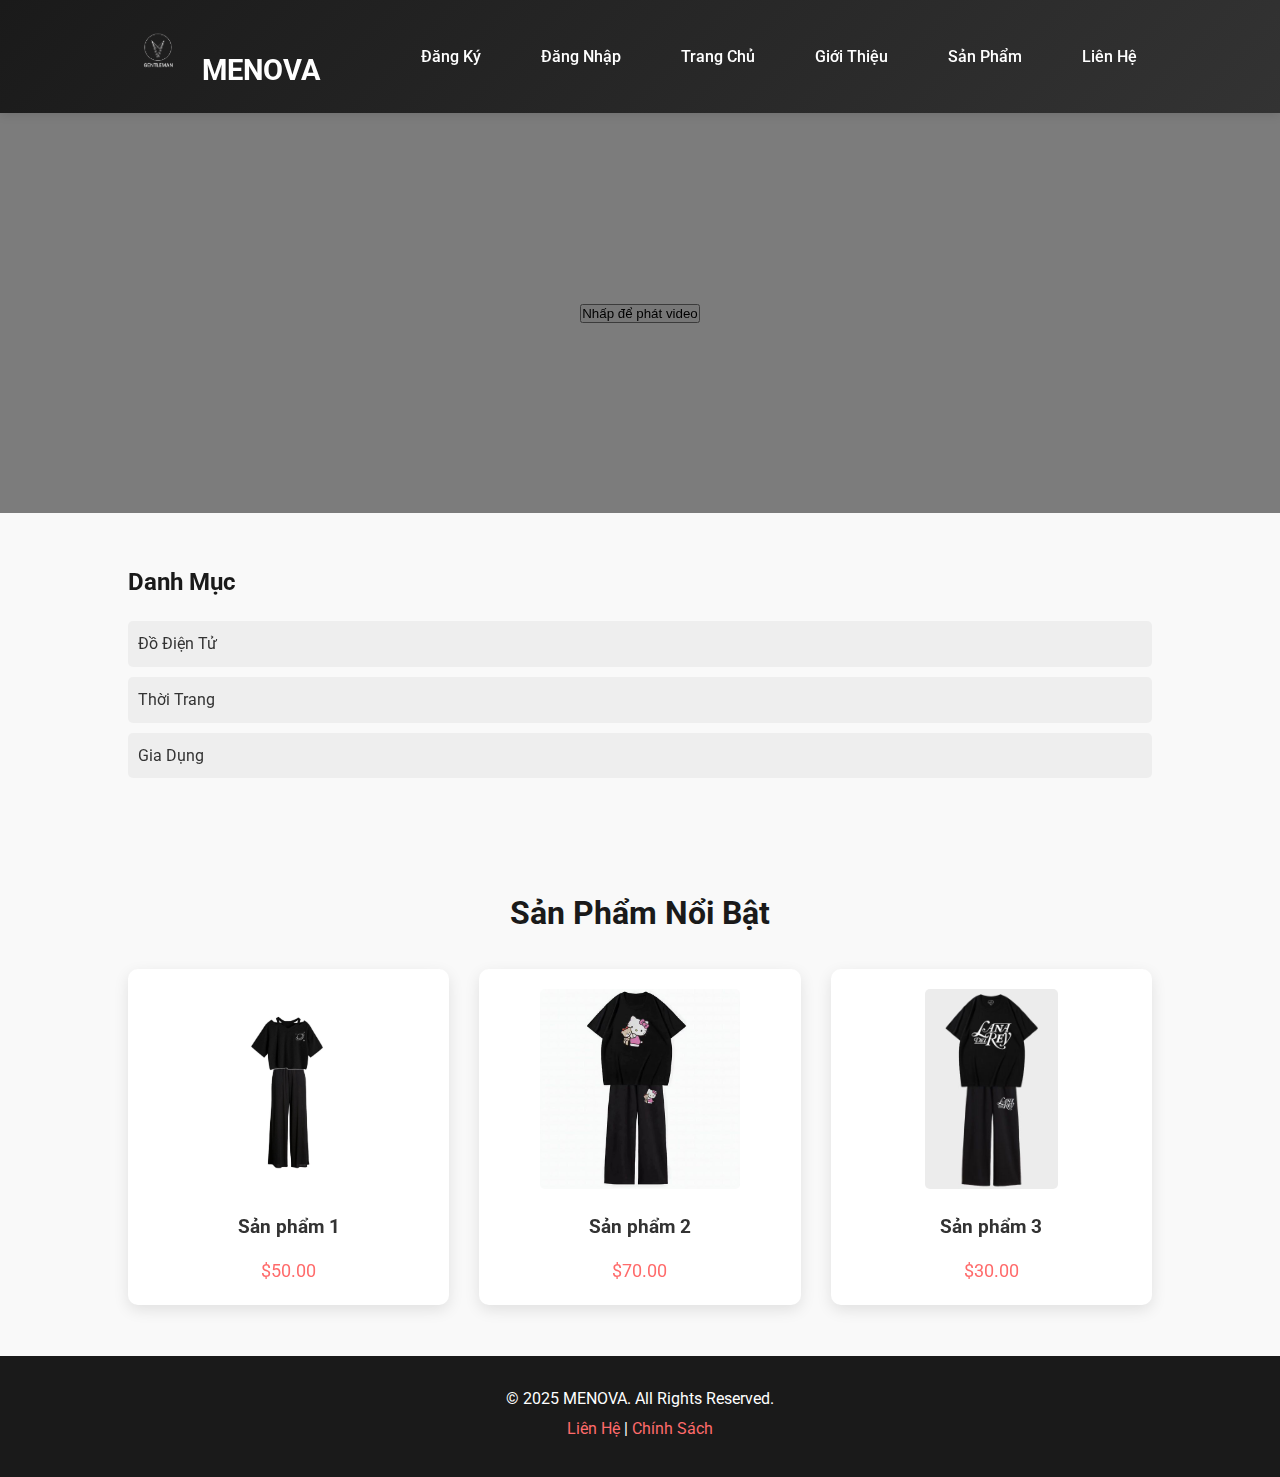
<file: web/index.html>
<!DOCTYPE html>
<html lang="vi">
<head>
    <meta charset="UTF-8">
    <meta name="viewport" content="width=device-width, initial-scale=1.0">
    <title>Trang Chủ - Luxury Shop</title>
    <link rel="stylesheet" href="css/desktop.css" media="screen and (min-width: 769px)">
    <link rel="stylesheet" href="css/mobile.css" media="screen and (max-width: 768px)">
    <link href="https://fonts.googleapis.com/css2?family=Roboto:wght@400;500;700&display=swap" rel="stylesheet">
</head>
<body>
    <header>
        <div class="container">
            <div class="logo">
                <img src="images/logo.png" alt="MENOVA Logo">
                <h1>MENOVA</h1>
            </div>
            <button class="menu-toggle">☰</button>
            <nav>
                <ul>
                    <li><a href="register.html">Đăng Ký</a></li>
                    <li><a href="login.html">Đăng Nhập</a></li>
                    <li><a href="index.html">Trang Chủ</a></li>
                    <li><a href="about.html">Giới Thiệu</a></li>
                    <li><a href="products.html">Sản Phẩm</a></li>
                    <li><a href="contact.html">Liên Hệ</a></li>
                </ul>
            </nav>
        </div>
    </header>

    <section class="hero hidden" data-section="hero">
        <div class="video-wrapper">
            <iframe 
                src="https://www.youtube.com/embed/sPi0UbYtv9Y?autoplay=1&loop=1&playlist=sPi0UbYtv9Y&controls=0" 
                frameborder="0" 
                allowfullscreen
                title="MENOVA">
            </iframe>
        </div>
        <div class="hero-overlay" id="videoOverlay">
            <button class="play-btn" onclick="playVideo()">Nhấp để phát video</button>
        </div>
    </section>

    <aside class="sidebar container hidden" data-section="sidebar">
        <h3>Danh Mục</h3>
        <ul>
            <li>Đồ Điện Tử</li>
            <li>Thời Trang</li>
            <li>Gia Dụng</li>
        </ul>
    </aside>

    <section class="main-content container">
        <h3>Sản Phẩm Nổi Bật</h3>
        <div class="product-list hidden" data-section="products">
            <div class="product-item">
                <img src="images/product1.jpg" alt="Sản phẩm 1">
                <h4>Sản phẩm 1</h4>
                <p>$50.00</p>
            </div>
            <div class="product-item">
                <img src="images/product2.jpg" alt="Sản phẩm 2">
                <h4>Sản phẩm 2</h4>
                <p>$70.00</p>
            </div>
            <div class="product-item">
                <img src="images/product3.jpg" alt="Sản phẩm 3">
                <h4>Sản phẩm 3</h4>
                <p>$30.00</p>
            </div>
        </div>
    </section>

    <footer>
        <div class="container">
            <p1>© 2025 MENOVA. All Rights Reserved.</p1>
            <p><a href="contact.html">Liên Hệ</a> | <a href="#">Chính Sách</a></p>
        </div>
    </footer>

    <script>
        window.addEventListener('load', function() {
            document.body.classList.add('loaded');
            const sections = document.querySelectorAll('.hidden');
            sections.forEach(section => {
                section.classList.add('visible');
                section.classList.remove('hidden');
            });
        });

        window.addEventListener('scroll', function() {
            const sections = document.querySelectorAll('[data-section]');
            sections.forEach(section => {
                const sectionTop = section.getBoundingClientRect().top;
                const sectionBottom = section.getBoundingClientRect().bottom;
                const windowHeight = window.innerHeight;

                if (sectionTop < windowHeight * 0.75 && sectionBottom > 0) {
                    section.classList.add('visible');
                    section.classList.remove('hidden');
                } else {
                    section.classList.remove('visible');
                    section.classList.add('hidden');
                }
            });
        });

        document.querySelector('.menu-toggle').addEventListener('click', function() {
            document.querySelector('nav ul').classList.toggle('active');
        });

        function playVideo() {
            const iframe = document.querySelector('.video-wrapper iframe');
            iframe.src = iframe.src; 
            document.getElementById('videoOverlay').style.display = 'none'; 
        }
    </script>
</body>
</html>
</file>
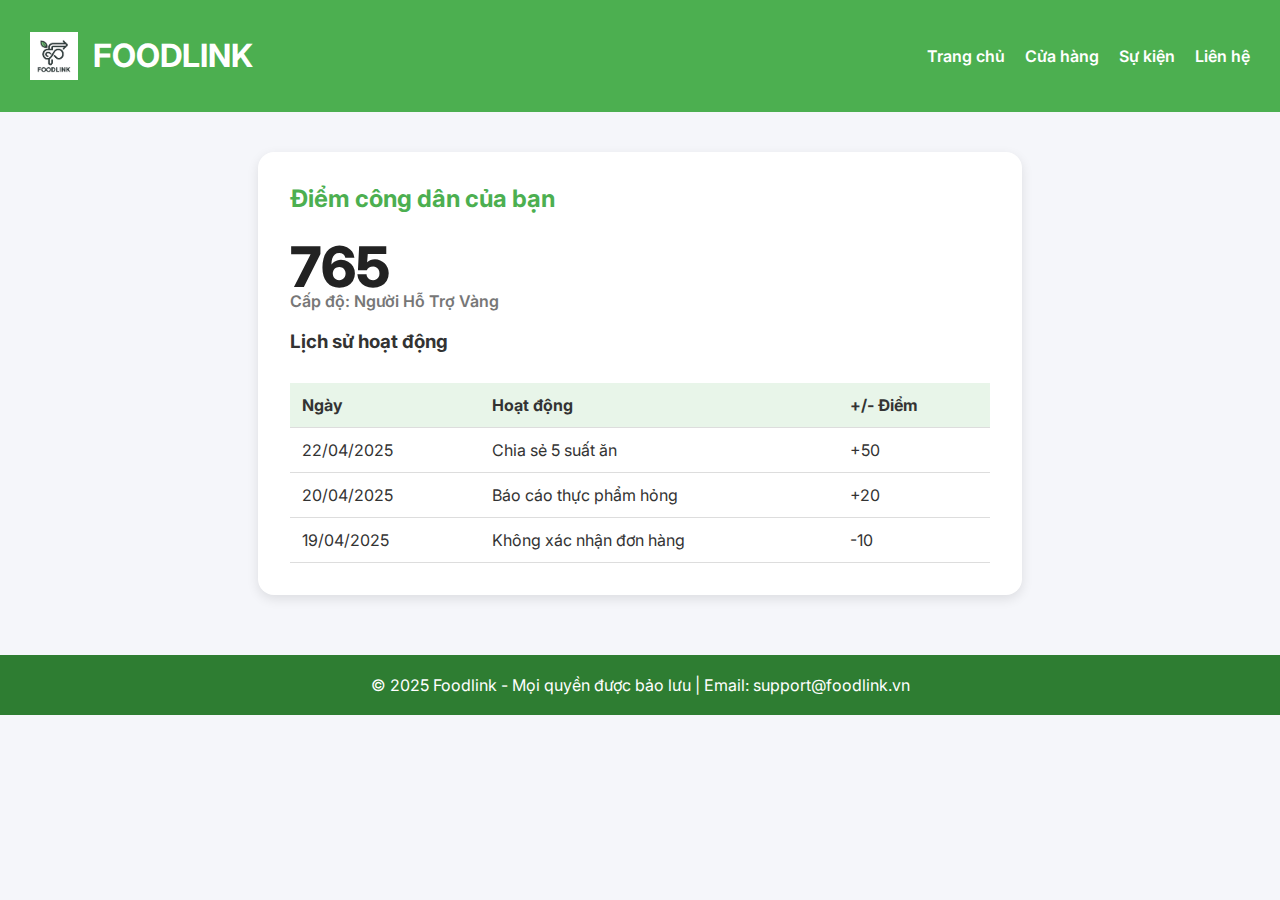
<file: Foodlink_web/CS1.html>
<!DOCTYPE html>
<html lang="vi">
<head>
    <meta charset="UTF-8">
    <meta name="viewport" content="width=device-width, initial-scale=1.0">
    <title>Citizen Score - Foodlink</title>
    <link href="https://fonts.googleapis.com/css2?family=Inter:wght@400;600;800&display=swap" rel="stylesheet">
    <style>
        body {
            font-family: 'Inter', sans-serif;
            margin: 0;
            padding: 0;
            background-color: #f5f6fa;
            color: #333;
        }

        /* Header */
        header {
            background-color: #4caf50;
            color: white;
            padding: 15px 30px;
            display: flex;
            align-items: center;
            justify-content: space-between;
            flex-wrap: wrap;
        }
        .logo {
            display: flex;
            align-items: center;
        }
        .logo img {
            height: 48px;
            margin-right: 15px;
        }
        .nav {
            display: flex;
            gap: 20px;
        }
        .nav a {
            color: white;
            text-decoration: none;
            font-weight: 600;
        }

        /* Score Card */
        .score-card {
            max-width: 700px;
            background: white;
            margin: 40px auto;
            border-radius: 16px;
            box-shadow: 0 4px 12px rgba(0,0,0,0.1);
            padding: 32px;
        }
        .score-card h2 {
            margin-top: 0;
            color: #4caf50;
        }
        .score-value {
            font-size: 56px;
            font-weight: 800;
            color: #222;
        }
        .level {
            margin-top: -10px;
            color: #777;
            font-weight: 600;
        }

        /* Table */
        table {
            width: 100%;
            border-collapse: collapse;
            margin-top: 30px;
        }
        th, td {
            padding: 12px;
            text-align: left;
            border-bottom: 1px solid #ddd;
        }
        th {
            background-color: #e8f5e9;
        }

        /* Footer */
        footer {
            background-color: #2e7d32;
            color: white;
            text-align: center;
            padding: 20px 10px;
            margin-top: 60px;
        }
    </style>
</head>
<body>
    <header>
        <div class="logo">
            <img src="logo2.jpg" alt="Foodlink Logo">
            <h1>FOODLINK</h1>
        </div>
        <nav class="nav">
            <a href="#">Trang chủ</a>
            <a href="#">Cửa hàng</a>
            <a href="#">Sự kiện</a>
            <a href="#">Liên hệ</a>
        </nav>
    </header>

    <section class="score-card">
        <h2>Điểm công dân của bạn</h2>
        <div class="score-value">765</div>
        <div class="level">Cấp độ: Người Hỗ Trợ Vàng</div>

        <h3>Lịch sử hoạt động</h3>
        <table>
            <tr>
                <th>Ngày</th>
                <th>Hoạt động</th>
                <th>+/- Điểm</th>
            </tr>
            <tr>
                <td>22/04/2025</td>
                <td>Chia sẻ 5 suất ăn</td>
                <td>+50</td>
            </tr>
            <tr>
                <td>20/04/2025</td>
                <td>Báo cáo thực phẩm hỏng</td>
                <td>+20</td>
            </tr>
            <tr>
                <td>19/04/2025</td>
                <td>Không xác nhận đơn hàng</td>
                <td>-10</td>
            </tr>
        </table>
    </section>

    <footer>
        © 2025 Foodlink - Mọi quyền được bảo lưu | Email: support@foodlink.vn
    </footer>
</body>
</html>
</file>
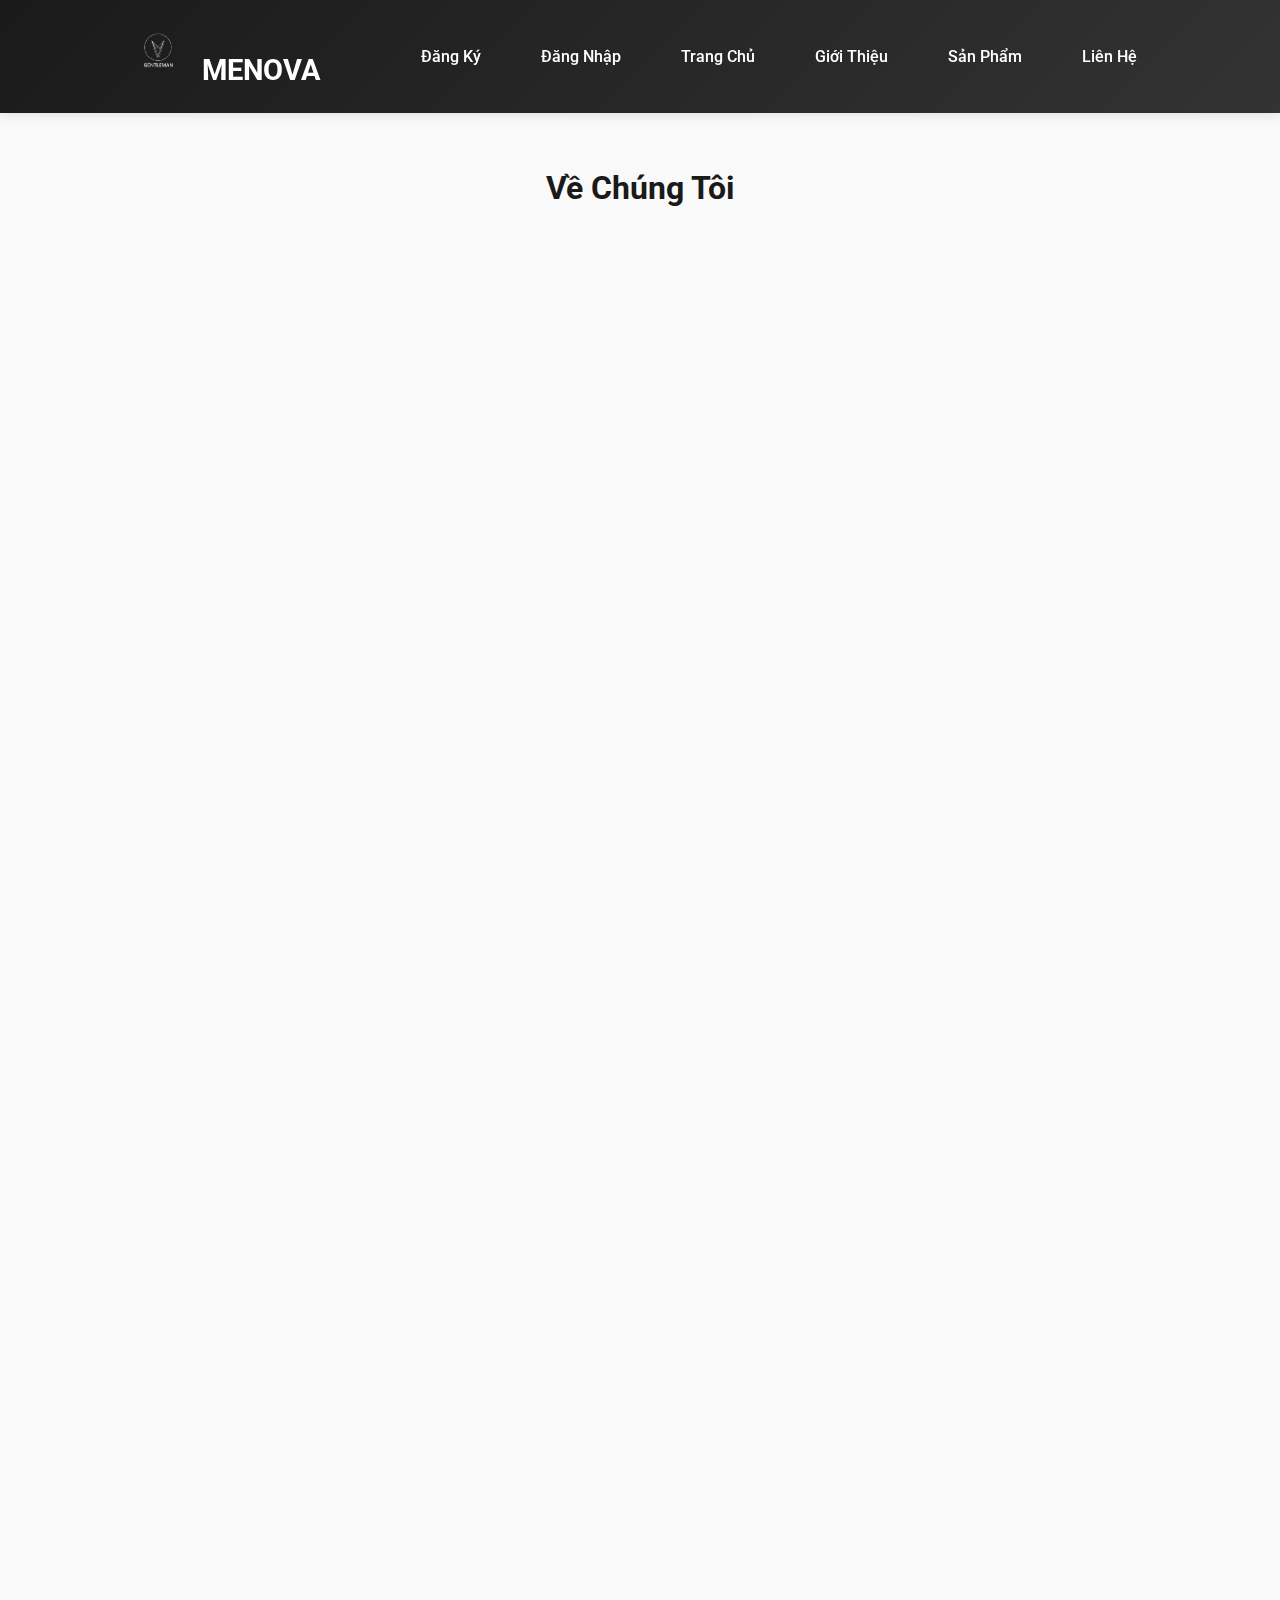
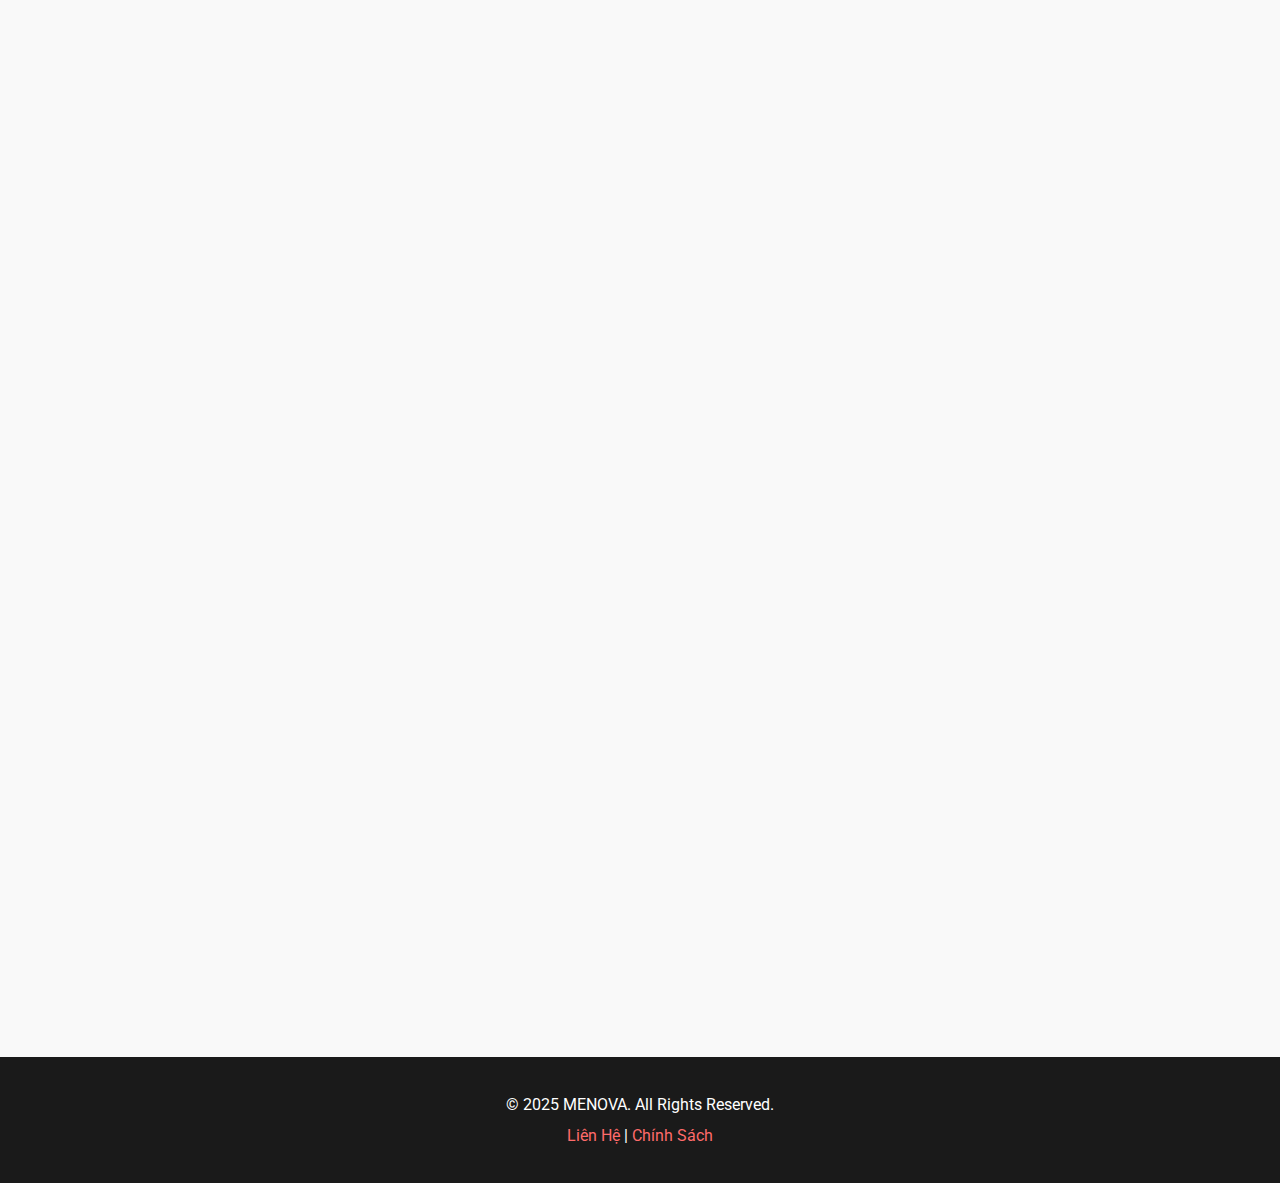
<file: web/about.html>
<!DOCTYPE html>
<html lang="vi">
<head>
    <meta charset="UTF-8">
    <meta name="viewport" content="width=device-width, initial-scale=1.0">
    <title>Giới Thiệu - MENOVA</title>
    <link rel="stylesheet" href="css/desktop.css" media="screen and (min-width: 769px)">
    <link rel="stylesheet" href="css/mobile.css" media="screen and (max-width: 768px)">
    <link href="https://fonts.googleapis.com/css2?family=Roboto:wght@400;500;700&display=swap" rel="stylesheet">
</head>
<body>
    <header>
        <div class="container">
            <div class="logo">
                <img src="images/logo.png" alt="MENOVA Logo">
                <h1>MENOVA</h1>
            </div>
            <button class="menu-toggle">☰</button>
            <nav>
                <ul>
                    <li><a href="register.html">Đăng Ký</a></li>
                    <li><a href="login.html">Đăng Nhập</a></li>
                    <li><a href="index.html">Trang Chủ</a></li>
                    <li><a href="about.html">Giới Thiệu</a></li>
                    <li><a href="products.html">Sản Phẩm</a></li>
                    <li><a href="contact.html">Liên Hệ</a></li>
                </ul>
            </nav>
        </div>
    </header>


    <section class="main-content container">
        <h3>Về Chúng Tôi</h3>
        <div class="about-section hidden" data-section="1">
            <p>Chào mừng bạn đến với MENOVA – nơi mang đến những sản phẩm đẳng cấp</p>
            <img src="images/about1.jpg" alt="MENOVA Team" class="about-img">
        </div>

        <div class="about-section hidden" data-section="2">
            <p>Mission của MENOVA là mang đến trải nghiệm mua sắm tuyệt vời</p>
            <img src="images/about2.jpg" alt="MENOVA Mission" class="about-img">
        </div>

        <div class="about-section hidden" data-section="3">
            <p>Chúng tôi luôn đặt giá trị cốt lõi là: Chất lượng, Sự sáng tạo</p>
            <img src="images/about3.jpg" alt="MENOVA Values" class="about-img">
        </div>

        <div class="about-section hidden" data-section="4">
            <p>Đội ngũ MENOVA gồm các chuyên gia giàu kinh nghiệm, luôn sẵn sàng hỗ trợ </p>
            <img src="images/about4.jpg" alt="MENOVA Team" class="about-img">
        </div>
    </section>

    <footer>
        <div class="container">
            <p>© 2025 MENOVA. All Rights Reserved.</p>
            <p><a href="contact.html">Liên Hệ</a> | <a href="#">Chính Sách</a></p>
        </div>
    </footer>

    <script>
        window.addEventListener('load', function() {
            document.body.classList.add('loaded');
        });
        window.addEventListener('scroll', function() {
            const sections = document.querySelectorAll('.about-section');
            sections.forEach(section => {
                const sectionTop = section.getBoundingClientRect().top;
                const sectionBottom = section.getBoundingClientRect().bottom;
                const windowHeight = window.innerHeight;

                if (sectionTop < windowHeight * 0.75 && sectionBottom > 0) {
                    section.classList.add('visible');
                    section.classList.remove('hidden');
                } else {
                    section.classList.remove('visible');
                    section.classList.add('hidden');
                }
            });
        });
        document.querySelector('.menu-toggle').addEventListener('click', function() {
            document.querySelector('nav ul').classList.toggle('active');
        });
    </script>
</body>
</html>
</file>
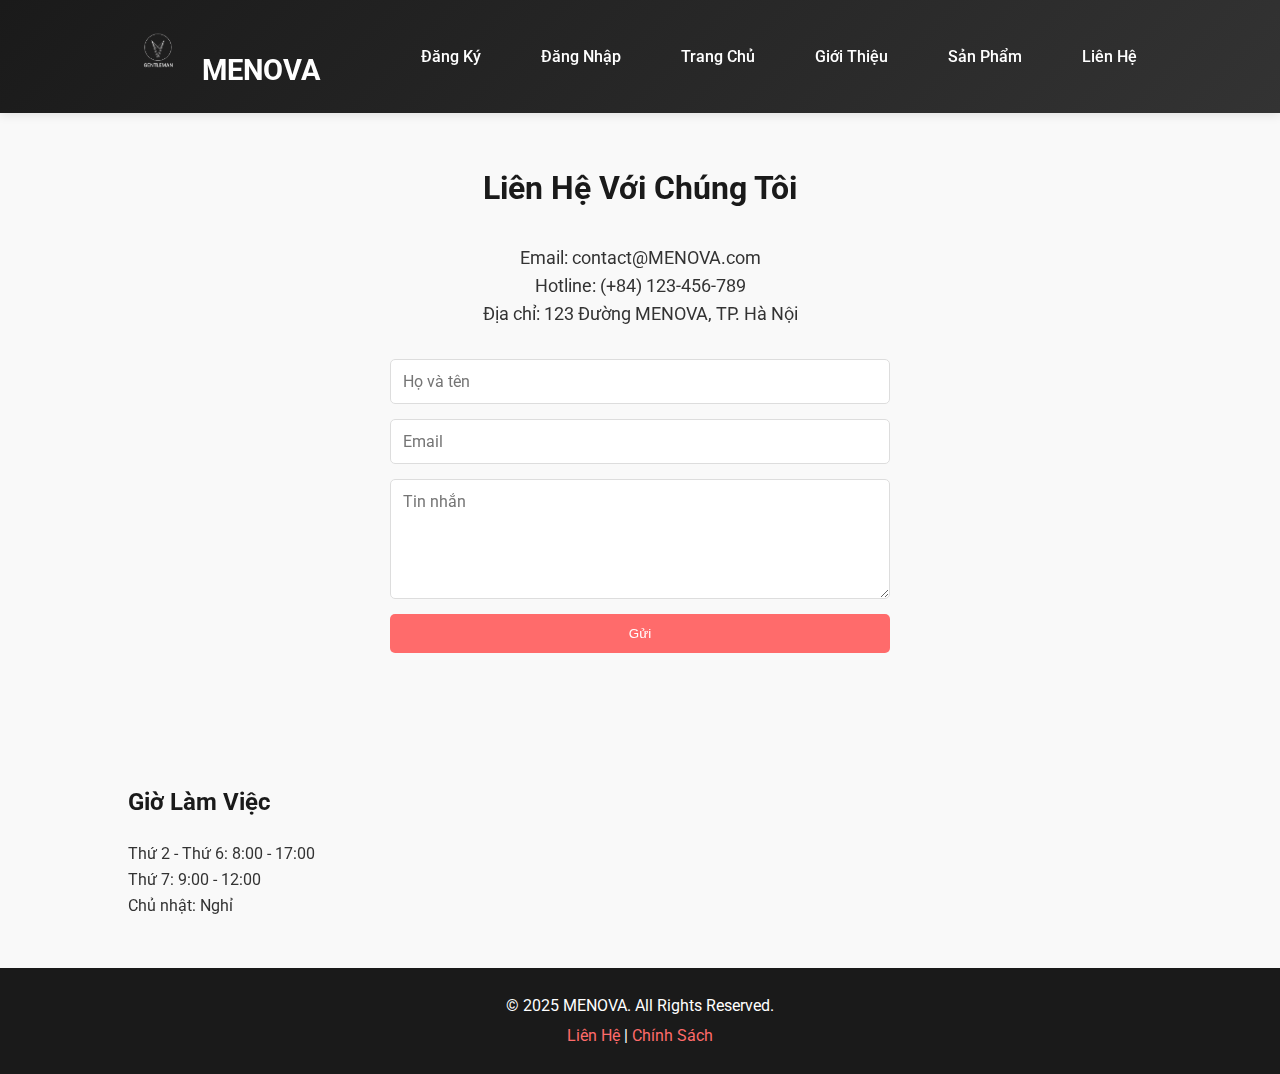
<file: web/contact.html>
<!DOCTYPE html>
<html lang="vi">
<head>
    <meta charset="UTF-8">
    <meta name="viewport" content="width=device-width, initial-scale=1.0">
    <title>Liên Hệ - MENOVA</title>
    <link rel="stylesheet" href="css/desktop.css" media="screen and (min-width: 769px)">
    <link rel="stylesheet" href="css/mobile.css" media="screen and (max-width: 768px)">
    <link href="https://fonts.googleapis.com/css2?family=Roboto:wght@400;500;700&display=swap" rel="stylesheet">
</head>
<body>
    <header>
        <div class="container">
            <div class="logo">
                <img src="images/logo.png" alt="MENOVA Logo">
                <h1>MENOVA</h1>
            </div>
            <button class="menu-toggle">☰</button>
            <nav>
                <ul>
                    <li><a href="register.html">Đăng Ký</a></li>
                    <li><a href="login.html">Đăng Nhập</a></li>
                    <li><a href="index.html">Trang Chủ</a></li>
                    <li><a href="about.html">Giới Thiệu</a></li>
                    <li><a href="products.html">Sản Phẩm</a></li>
                    <li><a href="contact.html">Liên Hệ</a></li>
                </ul>
            </nav>
        </div>
    </header>

    <section class="main-content container hidden" data-section="main-content">
        <h3>Liên Hệ Với Chúng Tôi</h3>
        <p>Email: contact@MENOVA.com</p>
        <p>Hotline: (+84) 123-456-789</p>
        <p>Địa chỉ: 123 Đường MENOVA, TP. Hà Nội</p>
        <form class="contact-form">
            <input type="text" placeholder="Họ và tên" required>
            <input type="email" placeholder="Email" required>
            <textarea placeholder="Tin nhắn" required></textarea>
            <button type="submit" class="btn">Gửi</button>
        </form>
    </section>

    <aside class="sidebar container hidden" data-section="sidebar">
        <h3>Giờ Làm Việc</h3>
        <p>Thứ 2 - Thứ 6: 8:00 - 17:00</p>
        <p>Thứ 7: 9:00 - 12:00</p>
        <p>Chủ nhật: Nghỉ</p>
    </aside>

    <footer>
        <div class="footer-content">
            <p>© 2025 MENOVA. All Rights Reserved.</p>
            <p><a href="contact.html">Liên Hệ</a> | <a href="#">Chính Sách</a></p>
        </div>
    </footer>

    <script>
        window.addEventListener('load', function() {
            document.body.classList.add('loaded');
            const sections = document.querySelectorAll('.hidden');
            sections.forEach(section => {
                section.classList.add('visible');
                section.classList.remove('hidden');
            });
        });
        window.addEventListener('scroll', function() {
            const sections = document.querySelectorAll('[data-section]');
            sections.forEach(section => {
                const sectionTop = section.getBoundingClientRect().top;
                const sectionBottom = section.getBoundingClientRect().bottom;
                const windowHeight = window.innerHeight;

                if (sectionTop < windowHeight * 0.75 && sectionBottom > 0) {
                    section.classList.add('visible');
                    section.classList.remove('hidden');
                } else {
                    section.classList.remove('visible');
                    section.classList.add('hidden');
                }
            });
        });
        document.querySelector('.menu-toggle').addEventListener('click', function() {
            document.querySelector('nav ul').classList.toggle('active');
        });
    </script>
</body>
</html>
</file>
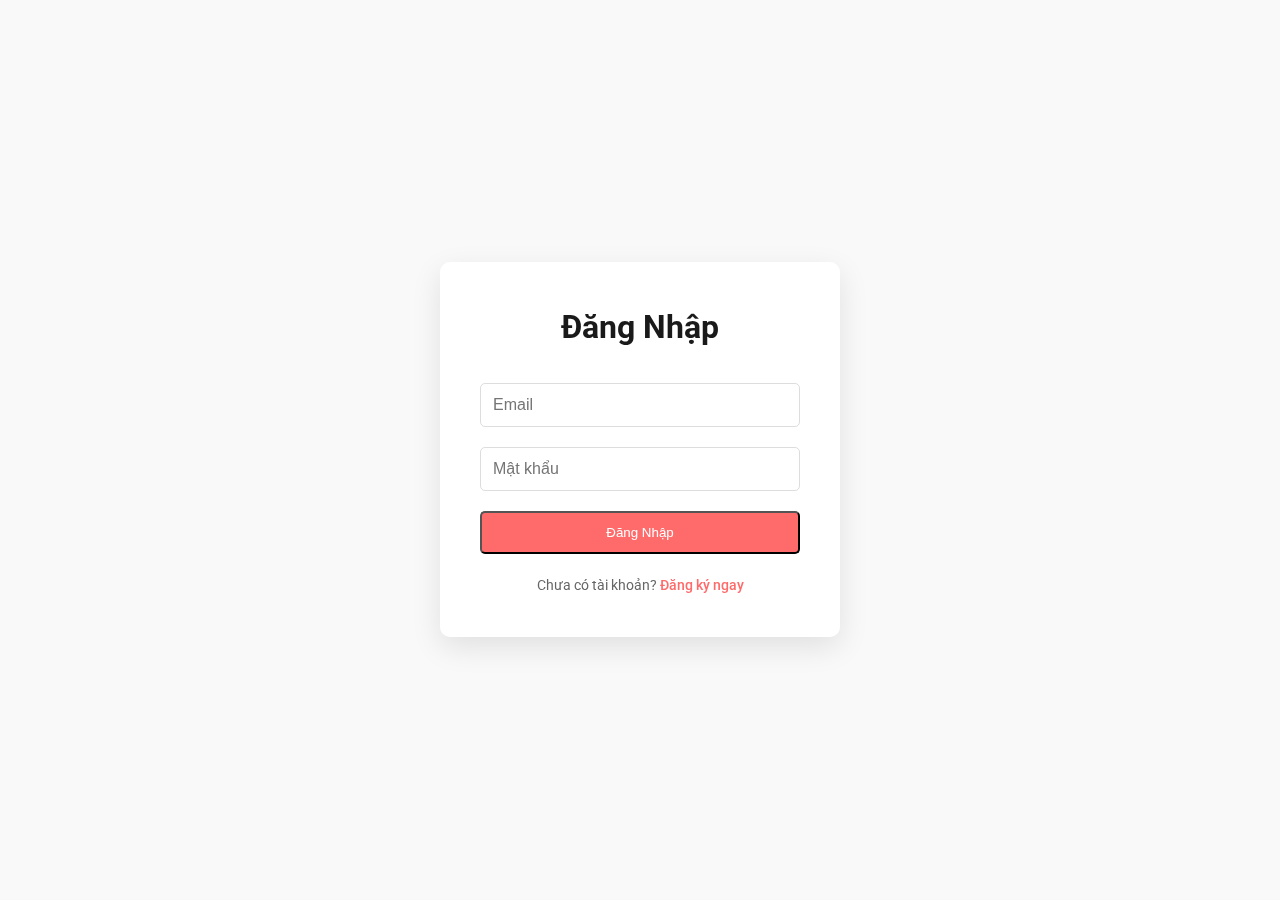
<file: web/login.html>
<!DOCTYPE html>
<html lang="vi">
<head>
    <meta charset="UTF-8">
    <meta name="viewport" content="width=device-width, initial-scale=1.0">
    <title>Đăng Nhập - MENOVA</title>
    <link rel="stylesheet" href="css/desktop.css" media="screen and (min-width: 769px)">
    <link rel="stylesheet" href="css/mobile.css" media="screen and (max-width: 768px)">
    <link href="https://fonts.googleapis.com/css2?family=Roboto:wght@400;500;700&display=swap" rel="stylesheet">
</head>
<body>
    <div class="auth-container">
        <div class="auth-box hidden" data-section="auth">
            <h2>Đăng Nhập</h2>
            <form class="auth-form">
                <input type="email" placeholder="Email" required>
                <input type="password" placeholder="Mật khẩu" required>
                <button type="submit" class="btn">Đăng Nhập</button>
            </form>
            <p>Chưa có tài khoản? <a href="register.html">Đăng ký ngay</a></p>
        </div>
    </div>

    <script>
        window.addEventListener('load', function() {
            document.body.classList.add('loaded');
            const authBox = document.querySelector('.hidden');
            authBox.classList.add('visible');
            authBox.classList.remove('hidden');
        });
    </script>
</body>
</html>
</file>
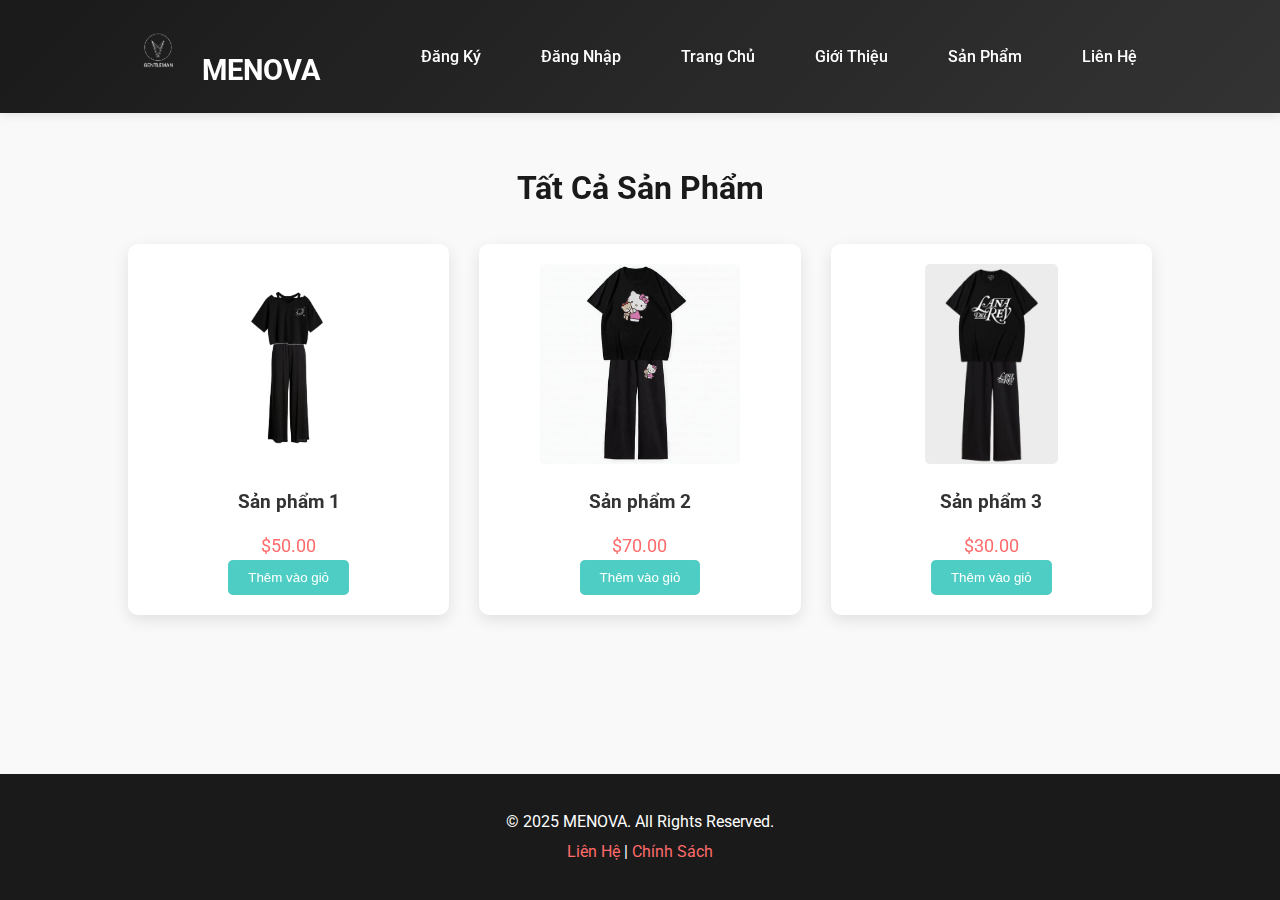
<file: web/products.html>
<!DOCTYPE html>
<html lang="vi">
<head>
    <meta charset="UTF-8">
    <meta name="viewport" content="width=device-width, initial-scale=1.0">
    <title>Sản Phẩm - MENOVA</title>
    <link rel="stylesheet" href="css/desktop.css" media="screen and (min-width: 769px)">
    <link rel="stylesheet" href="css/mobile.css" media="screen and (max-width: 768px)">
    <link href="https://fonts.googleapis.com/css2?family=Roboto:wght@400;500;700&display=swap" rel="stylesheet">
</head>
<body>
    <header>
        <div class="container">
            <div class="logo">
                <img src="images/logo.png" alt="MENOVA Logo">
                <h1>MENOVA</h1>
            </div>
            <button class="menu-toggle">☰</button> 
            <nav>
                <ul>
                    <li><a href="register.html">Đăng Ký</a></li>
                    <li><a href="login.html">Đăng Nhập</a></li>
                    <li><a href="index.html">Trang Chủ</a></li>
                    <li><a href="about.html">Giới Thiệu</a></li>
                    <li><a href="products.html">Sản Phẩm</a></li>
                    <li><a href="contact.html">Liên Hệ</a></li>
                </ul>
            </nav>
        </div>
    </header>
    

    <section class="main-content container hidden" data-section="main-content">
        <h3>Tất Cả Sản Phẩm</h3>
        <div class="product-list hidden" data-section="products">
            <div class="product-item">
                <img src="images/product1.jpg" alt="Sản phẩm 1">
                <h4>Sản phẩm 1</h4>
                <p>$50.00</p>
                <button class="btn-add">Thêm vào giỏ</button>
            </div>
            <div class="product-item">
                <img src="images/product2.jpg" alt="Sản phẩm 2">
                <h4>Sản phẩm 2</h4>
                <p>$70.00</p>
                <button class="btn-add">Thêm vào giỏ</button>
            </div>
            <div class="product-item">
                <img src="images/product3.jpg" alt="Sản phẩm 3">
                <h4>Sản phẩm 3</h4>
                <p>$30.00</p>
                <button class="btn-add">Thêm vào giỏ</button>
            </div>
        </div>
    </section>



    <footer>
        <div class="container">
            <p>© 2025 MENOVA. All Rights Reserved.</p>
            <p><a href="contact.html">Liên Hệ</a> | <a href="#">Chính Sách</a></p>
        </div>
    </footer>

    <script>
        // Hiệu ứng tải trang
        window.addEventListener('load', function() {
            document.body.classList.add('loaded');
            // Hiển thị các phần tử ngay khi tải trang với hiệu ứng 3D
            const sections = document.querySelectorAll('.hidden');
            sections.forEach(section => {
                section.classList.add('visible');
                section.classList.remove('hidden');
            });
        });

        // Hiệu ứng cuộn để hiện/thiết thông tin với hiệu ứng 3D xoay 360 độ
        window.addEventListener('scroll', function() {
            const sections = document.querySelectorAll('[data-section]');
            sections.forEach(section => {
                const sectionTop = section.getBoundingClientRect().top;
                const sectionBottom = section.getBoundingClientRect().bottom;
                const windowHeight = window.innerHeight;

                if (sectionTop < windowHeight * 0.75 && sectionBottom > 0) {
                    section.classList.add('visible');
                    section.classList.remove('hidden');
                } else {
                    section.classList.remove('visible');
                    section.classList.add('hidden');
                }
            });
        });

        // Toggle menu
        document.querySelector('.menu-toggle').addEventListener('click', function() {
            document.querySelector('nav ul').classList.toggle('active');
        });
    </script>
</body>
</html>
</file>
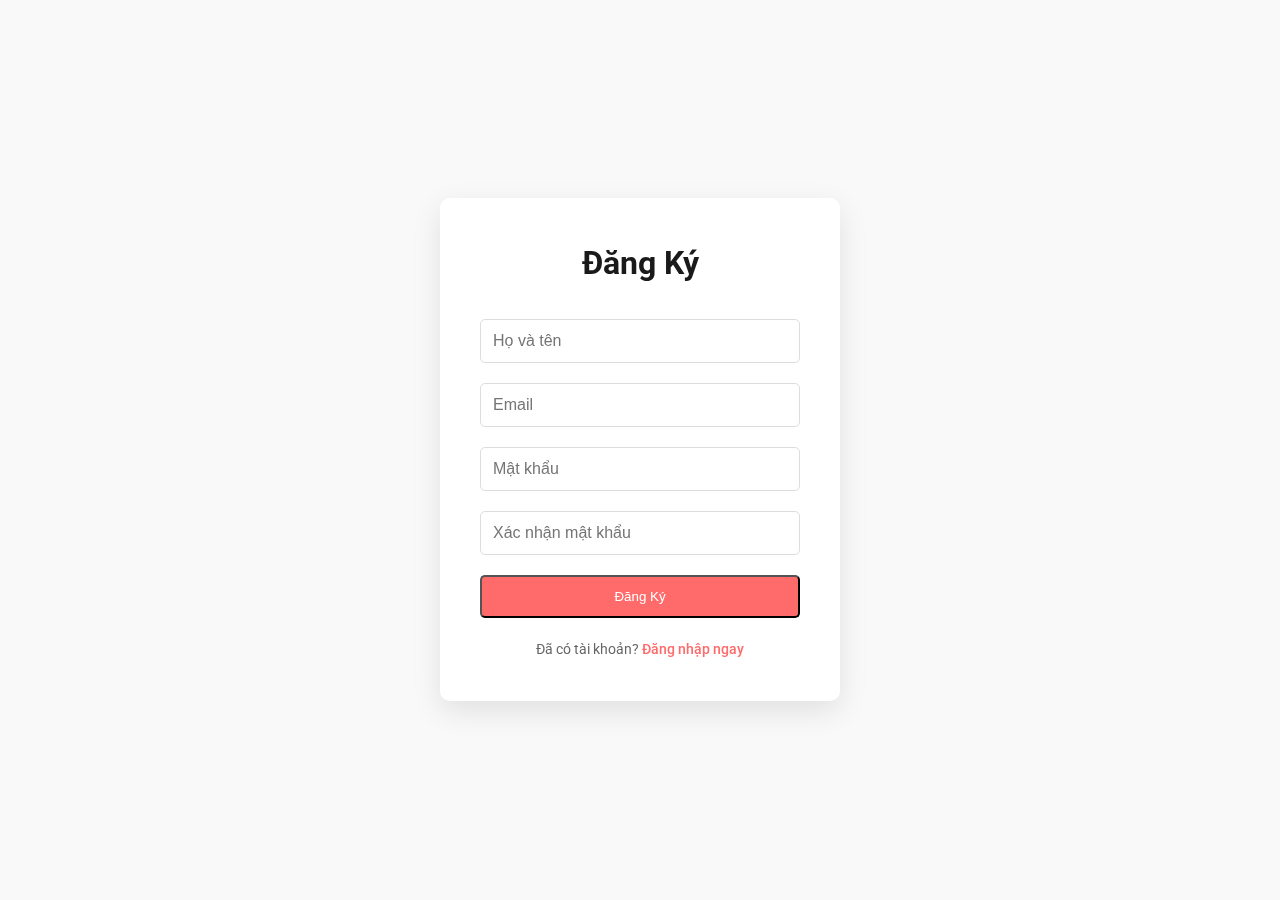
<file: web/register.html>
<!DOCTYPE html>
<html lang="vi">
<head>
    <meta charset="UTF-8">
    <meta name="viewport" content="width=device-width, initial-scale=1.0">
    <title>Đăng Ký - MENOVA</title>
    <link rel="stylesheet" href="css/desktop.css" media="screen and (min-width: 769px)">
    <link rel="stylesheet" href="css/mobile.css" media="screen and (max-width: 768px)">
    <link href="https://fonts.googleapis.com/css2?family=Roboto:wght@400;500;700&display=swap" rel="stylesheet">
</head>
<body>
    <div class="auth-container">
        <div class="auth-box hidden" data-section="auth">
            <h2>Đăng Ký</h2>
            <form class="auth-form">
                <input type="text" placeholder="Họ và tên" required>
                <input type="email" placeholder="Email" required>
                <input type="password" placeholder="Mật khẩu" required>
                <input type="password" placeholder="Xác nhận mật khẩu" required>
                <button type="submit" class="btn">Đăng Ký</button>
            </form>
            <p>Đã có tài khoản? <a href="login.html">Đăng nhập ngay</a></p>
        </div>
    </div>

    <script>
        window.addEventListener('load', function() {
            document.body.classList.add('loaded');
            const authBox = document.querySelector('.hidden');
            authBox.classList.add('visible');
            authBox.classList.remove('hidden');
        });
    </script>
</body>
</html>
</file>
<file: web/css/desktop.css>
* {
    margin: 0;
    padding: 0;
    box-sizing: border-box;
}

body {
    font-family: 'Roboto', sans-serif;
    background-color: #f9f9f9;
    color: #333;
    line-height: 1.6;
    display: flex;
    flex-direction: column;
    min-height: 100vh; 
    opacity: 0;
    transition: opacity 1s ease;

}

body.loaded {
    opacity: 1;
}

.container {
    width: 80%;
    max-width: 1200px;
    margin: 0 auto;
}

/* Header */
header {
    background: linear-gradient(135deg, #1a1a1a, #333);
    padding: 20px 0;
    position: sticky;
    top: 0;
    z-index: 1000;
    box-shadow: 0 2px 10px rgba(0, 0, 0, 0.1);
}

header .container {
    display: flex;
    justify-content: space-between;
    align-items: center;
}

.logo img {
    width: 60px;
    transition: transform 0.3s ease;
}

.logo img:hover {
    transform: rotate(360deg);
}

.logo h1 {
    display: inline;
    font-size: 1.8em;
    color: #fff;
    margin-left: 10px;
}

.menu-toggle {
    display: none; /* Ẩn trên desktop */
}

nav ul {
    list-style: none;
    display: flex;
}

nav ul li {
    margin-left: 30px;
}

nav ul li a {
    color: #fff;
    text-decoration: none;
    font-weight: 500;
    padding: 10px 15px;
    transition: background 0.3s, color 0.3s;
}

nav ul li a:hover {
    background: #ff6b6b;
    border-radius: 5px;
}


.hero {
    position: relative;
    height: 400px;
    overflow: hidden;
    display: flex;
    justify-content: center;
    align-items: center;
    text-align: center;
    color: #fff;
}

.hero::before {
    content: '';
    position: absolute;
    top: 0;
    left: 0;
    width: 100%;
    height: 100%;
    background: rgba(0, 0, 0, 0.5);
}

.hero-content {
    position: relative;
    z-index: 1;
    max-width: 700px;
    background: rgba(0, 0, 0, 0.5);
    padding: 20px;
    border-radius: 10px;
}

.hero h2 {
    font-size: 3em;
    margin-bottom: 20px;
    animation: slideIn 1s ease-out;
}

.hero p {
    font-size: 1.2em;
    margin-bottom: 30px;
}

.btn {
    display: inline-block;
    padding: 12px 25px;
    background: #ff6b6b;
    color: #fff;
    text-decoration: none;
    border-radius: 5px;
    font-weight: 500;
    transition: transform 0.3s, box-shadow 0.3s;
}

.btn:hover {
    transform: translateY(-5px);
    box-shadow: 0 5px 15px rgba(0, 0, 0, 0.2);
}

.main-content {
    flex: 1; 
    padding: 50px 0;
    animation: fadeIn 1s ease-in;
}

.main-content h3 {
    font-size: 2em;
    margin-bottom: 30px;
    text-align: center;
    color: #1a1a1a;
}


.product-list {
    display: grid;
    grid-template-columns: repeat(3, 1fr);
    gap: 30px;
}

.product-item {
    background: #fff;
    padding: 20px;
    border-radius: 10px;
    text-align: center;
    box-shadow: 0 5px 15px rgba(0, 0, 0, 0.1);
    transition: transform 0.3s;
}

.product-item:hover {
    transform: translateY(-10px);
}

.product-item img {
    max-width: 100%;
    height: 200px;
    object-fit: cover;
    border-radius: 5px;
}

.product-item h4 {
    margin: 15px 0;
    font-size: 1.2em;
}

.product-item p {
    font-size: 1.1em;
    color: #ff6b6b;
}

.btn-add {
    background: #4ecdc4;
    border: none;
    padding: 10px 20px;
    color: #fff;
    border-radius: 5px;
    cursor: pointer;
    transition: background 0.3s;
}

.btn-add:hover {
    background: #45b7d1;
}


.sidebar {
    padding: 50px 0;
}

.sidebar h3 {
    font-size: 1.5em;
    margin-bottom: 20px;
    color: #1a1a1a;
}

.sidebar ul {
    list-style: none;
}

.sidebar ul li {
    margin-bottom: 10px;
    padding: 10px;
    background: #eee;
    border-radius: 5px;
    cursor: pointer;
    transition: background 0.3s;
}

.sidebar ul li:hover {
    background: #ddd;
}


.contact-form {
    display: flex;
    flex-direction: column;
    gap: 15px;
    max-width: 500px;
    margin: 30px auto;
}

.contact-form input,
.contact-form textarea {
    padding: 12px;
    border: 1px solid #ddd;
    border-radius: 5px;
    font-size: 1em;
    font-family: 'Roboto', sans-serif;
}

.contact-form textarea {
    height: 120px;
    resize: vertical;
}

.contact-form .btn {
    background: #ff6b6b;
    border: none;
    cursor: pointer;
}


.main-content p {
    position: relative;
    left: auto;
    font-size: 1.1em;
    max-width: 800px;
    margin: 0 auto;
    text-align: center;
}


.main-content p br {
    display: block;
    margin: 10px 0;
}


.main-content p.empty-cart {
    font-style: italic;
    color: #777;
}


footer {
    background: #1a1a1a;
    color: #fff;
    padding: 20px 0;
    text-align: center;
    flex-shrink: 0; 
}

footer .container {
    padding: 10px 0;
}

footer p {
    margin: 5px 0;
}

footer a {
    color: #ff6b6b;
    text-decoration: none;
    transition: color 0.3s;
}

footer a:hover {
    color: #fff;
}


@keyframes slideIn {
    from { transform: translateY(50px); opacity: 0; }
    to { transform: translateY(0); opacity: 1; }
}

@keyframes fadeIn {
    from { opacity: 0; }
    to { opacity: 1; }
}


    

.product-item, .sidebar ul li {
    animation: fadeIn 0.5s ease-in;
}

.about-section {
    margin-bottom: 40px;
    opacity: 0;
    transform: perspective(1000px) rotateY(90deg); 
    transition: opacity 0.8s ease, transform 1s ease;
}

.about-section.visible {
    opacity: 1;
    transform: perspective(1000px) rotateY(0deg); 
}

.about-img {
    width: 100%;
    height: 500px;
    object-fit: cover;
    border-radius: 10px;
    box-shadow: 0 5px 15px rgba(0, 0, 0, 0.1);
    margin-top: 15px;
}

.hidden {
    opacity: 0;
    transform: perspective(1000px) rotateY(90deg); 
    transition: opacity 0.8s ease, transform 1s ease;
}

.visible {
    opacity: 1;
    transform: perspective(1000px) rotateY(0deg); 
}


.auth-container {
    display: flex;
    justify-content: center;
    align-items: center;
    width: 100%;
    height: 100vh;
}

.auth-box {
    background: #fff;
    padding: 40px;
    border-radius: 10px;
    box-shadow: 0 10px 30px rgba(0, 0, 0, 0.1);
    width: 100%;
    max-width: 400px;
    text-align: center;
    transform: perspective(1000px) rotateY(90deg);
    transition: opacity 0.8s ease, transform 1s ease;
}

.auth-box.visible {
    opacity: 1;
    transform: perspective(1000px) rotateY(0deg);
}

.auth-box h2 {
    font-size: 2em;
    color: #1a1a1a;
    margin-bottom: 30px;
    font-weight: 700;
}

.auth-form {
    display: flex;
    flex-direction: column;
    gap: 20px;
}

.auth-form input {
    padding: 12px;
    border: 1px solid #ddd;
    border-radius: 5px;
    font-size: 1em;
    outline: none;
    transition: border-color 0.3s ease;
}

.auth-form input:focus {
    border-color: #ff6b6b;
}


.auth-box p {
    margin-top: 20px;
    font-size: 0.9em;
    color: #666;
}

.auth-box a {
    color: #ff6b6b;
    text-decoration: none;
    font-weight: 500;
    transition: color 0.3s ease;
}

.auth-box a:hover {
    color: #e55a5a;
}


.video-wrapper {
    position: absolute;
    top: 0;
    left: 0;
    width: 100%;
    height: 100%;
}

.video-wrapper iframe {
    width: 100%;
    height: 100%;
    object-fit: cover;
    border: none;
}
</file>
<file: web/css/mobile.css>
* {
    margin: 0;
    padding: 0;
    box-sizing: border-box;
}

body {
    font-family: 'Roboto', sans-serif;
    background-color: #f9f9f9;
    color: #333;
    line-height: 1.6;
    overflow-x: hidden;
    display: flex; 
    flex-direction: column; 
    min-height: 100vh; 
    opacity: 0;
    transition: opacity 1s ease;
}

body.loaded {
    opacity: 1;
}


.container {
    width: 90%;
    margin: 0 auto;
}


header {
    background: linear-gradient(135deg, #1a1a1a, #2b2b2b);
    padding: 15px 0;
    position: fixed;
    top: 0;
    left: 0;
    width: 100%;
    z-index: 1000;
    box-shadow: 0 2px 8px rgba(0, 0, 0, 0.2);
}

header .container {
    display: flex;
    justify-content: space-between;
    align-items: center;
}

.logo {
    display: flex;
    align-items: center;
}

.logo img {
    width: 45px;
    height: auto;
}

.logo h1 {
    font-size: 1.4em;
    color: #fff;
    margin-left: 8px;
    font-weight: 500;
}

.menu-toggle {
    background: none;
    border: none;
    font-size: 1.6em;
    color: #fff;
    cursor: pointer;
    padding: 0 15px; 
    margin-left: auto; 
}

nav ul {
    display: none;
    position: absolute;
    top: 100%;
    left: 0;
    width: 100%;
    background: #2b2b2b;
    padding: 15px 0;
    list-style: none;
}

nav ul.active {
    display: block;
}

nav ul li {
    margin: 8px 0;
}

nav ul li a {
    display: block;
    padding: 10px 20px;
    color: #fff;
    text-decoration: none;
    font-size: 1em;
    font-weight: 400;
    transition: background 0.3s ease;
}

nav ul li a:hover {
    background: #ff6b6b;
}


.hero {
    position: relative;
    height: 280px;
    overflow: hidden;
    margin-top: 60px;
    display: flex;
    justify-content: center;
    align-items: center;
    text-align: center;
    color: #fff;
}


.about-hero {
    background: url('../images/product1.jpg') no-repeat center/cover;
    height: 280px;
    display: flex;
    align-items: center;
    justify-content: center;
    text-align: center;
    color: #fff;
    position: relative;
    margin-top: 60px; 
}


.about-hero::before {
    content: '';
    position: absolute;
    top: 0;
    left: 0;
    width: 100%;
    height: 100%;
    background: rgba(0, 0, 0, 0.55);
}


.hero .container {
    position: relative;
    z-index: 2; 
}

.hero-content {
    position: relative;
    z-index: 1;
    background: rgba(0, 0, 0, 0.5);
    padding: 15px;
    border-radius: 8px;
}

.hero-overlay {
    position: absolute;
    top: 0;
    left: 0;
    width: 100%;
    height: 100%;
    background: rgba(0, 0, 0, 0.7);
    display: flex;
    justify-content: center;
    align-items: center;
    z-index: 3;
}


.about-hero .container {
    position: relative;
    z-index: 1;
    padding: 15px;
}

.hero h2, .about-hero h2 {
    font-size: 1.8em;
    margin-bottom: 12px;
    font-weight: 700;
}

.hero p, .about-hero p {
    font-size: 0.95em;
    margin-bottom: 15px;
}

.btn {
    display: inline-block;
    padding: 8px 18px;
    background: #ff6b6b;
    color: #fff;
    text-decoration: none;
    border-radius: 4px;
    font-size: 0.9em;
    font-weight: 500;
    transition: background 0.3s ease, transform 0.2s ease;
}

.btn:hover {
    background: #e55a5a;
    transform: translateY(-2px);
}


.main-content {
    flex: 1; 
    padding: 25px 0;
    margin-top: 60px; 
}

.main-content h3 {
    font-size: 1.4em;
    font-weight: 600;
    color: #1a1a1a;
    text-align: center;
    margin-bottom: 15px;
}


.product-list {
    display: flex;
    flex-direction: column;
    gap: 20px;
}

.product-item {
    background: #fff;
    padding: 12px;
    border-radius: 8px;
    text-align: center;
    box-shadow: 0 3px 10px rgba(0, 0, 0, 0.1);
    transition: transform 0.3s ease;
}

.product-item:hover {
    transform: scale(1.02);
}

.product-item img {
    width: 100%;
    height: 140px;
    object-fit: cover;
    border-radius: 6px;
    margin-bottom: 10px;
}

.product-item h4 {
    font-size: 1em;
    font-weight: 500;
    margin-bottom: 8px;
}

.product-item p {
    font-size: 0.9em;
    color: #ff6b6b;
    margin-bottom: 10px;
}

.btn-add {
    background: #4ecdc4;
    border: none;
    padding: 6px 12px;
    color: #fff;
    font-size: 0.85em;
    border-radius: 4px;
    cursor: pointer;
    transition: background 0.3s ease;
}

.btn-add:hover {
    background: #3bb8b0;
}


.sidebar {
    padding: 25px 0;
}

.sidebar h3 {
    font-size: 1.2em;
    font-weight: 600;
    color: #1a1a1a;
    text-align: center;
    margin-bottom: 12px;
}

.sidebar ul {
    list-style: none;
}

.sidebar ul li {
    padding: 8px;
    background: #f0f0f0;
    margin-bottom: 6px;
    border-radius: 4px;
    font-size: 0.9em;
    text-align: center;
}

.sidebar p {
    font-size: 0.85em;
    text-align: center;
    margin-bottom: 8px;
}


.about-section {
    margin-bottom: 30px;
    opacity: 0;
    transform: perspective(1000px) rotateY(90deg);
    transition: opacity 0.8s ease, transform 1s ease;
}

.about-section.visible {
    opacity: 1;
    transform: perspective(1000px) rotateY(0deg); 
}


.about-section p {
    font-size: 0.9em;
    margin-bottom: 12px;
    text-align: justify;
}

.about-img {
    width: 100%;
    height: 180px;
    object-fit: cover;
    border-radius: 8px;
    box-shadow: 0 3px 10px rgba(0, 0, 0, 0.1);
    margin-top: 10px;
}



.about-stats {
    text-align: center;
    margin-bottom: 30px;
    opacity: 0;
    transform: translateY(30px);
    transition: opacity 0.5s ease, transform 0.5s ease;
}

.about-stats.visible {
    opacity: 1;
    transform: translateY(0);
}

.stats-grid {
    display: flex;
    flex-direction: column;
    gap: 15px;
    margin-top: 15px;
}

.stat-item h4 {
    font-size: 1.8em;
    color: #ff6b6b;
    font-weight: 700;
    margin-bottom: 5px;
}

.stat-item p {
    font-size: 0.9em;
    color: #666;
}


.product-list .product-item {
    margin-bottom: 0; 
}


.contact-form {
    display: flex;
    flex-direction: column;
    gap: 12px;
    margin: 20px 0;
}

.contact-form input,
.contact-form textarea {
    padding: 10px;
    border: 1px solid #ddd;
    border-radius: 4px;
    font-size: 0.9em;
    width: 100%;
}

.contact-form textarea {
    height: 90px;
    resize: vertical;
}

.contact-form .btn {
    background: #ff6b6b;
    border: none;
    padding: 10px;
    font-size: 0.9em;
    cursor: pointer;
}


footer {
    background: #1a1a1a;
    color: #fff;
    padding: 15px 0;
    width: 100%;
    text-align: center;
    flex-shrink: 0; 
}

.footer-content {
    padding: 0 15px;
}

footer p {
    font-size: 0.85em;
    margin: 5px 0;
    line-height: 1.4;
}

footer a {
    color: #ff6b6b;
    text-decoration: none;
    margin: 0 5px;
    transition: color 0.3s ease;
}

footer a:hover {
    color: #fff;
}


@keyframes fadeInPage {
    from { opacity: 0; }
    to { opacity: 1; }
}

@keyframes fadeIn {
    from { opacity: 0; transform: translateY(20px); }
    to { opacity: 1; transform: translateY(0); }
}

.hero h2, .about-hero h2 {
    animation: fadeIn 0.8s ease;
}

.main-content, .sidebar {
    animation: fadeIn 1s ease;
}

.hidden {
    opacity: 0;
    transform: perspective(1000px) rotateY(90deg); 
    transition: opacity 0.8s ease, transform 1s ease;
}

.visible {
    opacity: 1;
    transform: perspective(1000px) rotateY(0deg); 
}

.auth-container {
    width: 90%;
    padding: 20px;
}

.auth-box {
    background: #fff;
    padding: 25px;
    border-radius: 8px;
    box-shadow: 0 5px 15px rgba(0, 0, 0, 0.1);
    width: 100%;
    text-align: center;
    transform: perspective(1000px) rotateY(90deg);
    transition: opacity 0.8s ease, transform 1s ease;
}

.auth-box.visible {
    position: relative;
    left: 20px;
    top: 100px;
    opacity: 1;
    transform: perspective(1000px) rotateY(0deg);
}

.auth-box h2 {
    font-size: 1.5em;
    color: #1a1a1a;
    margin-bottom: 20px;
    font-weight: 700;
}

.auth-form {
    display: flex;
    flex-direction: column;
    gap: 15px;
}

.auth-form input {
    padding: 10px;
    border: 1px solid #ddd;
    border-radius: 4px;
    font-size: 0.9em;
    outline: none;
    transition: border-color 0.3s ease;
}

.auth-form input:focus {
    border-color: #ff6b6b;
}


.auth-box a {
    color: #ff6b6b;
    text-decoration: none;
    font-weight: 500;
    transition: color 0.3s ease;
}

.auth-box a:hover {
    color: #e55a5a;
}

.video-wrapper {
    position: absolute;
    top: 0;
    left: 0;
    width: 100%;
    height: 100%;
}

.video-wrapper iframe {
    width: 100%;
    height: 100%;
    object-fit: cover;
    border: none;
}

.play-btn {
    padding: 10px 20px;
    background: #ff6b6b;
    color: #fff;
    border: none;
    border-radius: 5px;
    font-size: 1em;
    cursor: pointer;
    transition: background 0.3s ease;
}

.play-btn:hover {
    background: #e55a5a;
}

@media (min-width: 769px) {
    .hero-overlay {
        display: none;
    }
}
</file>
